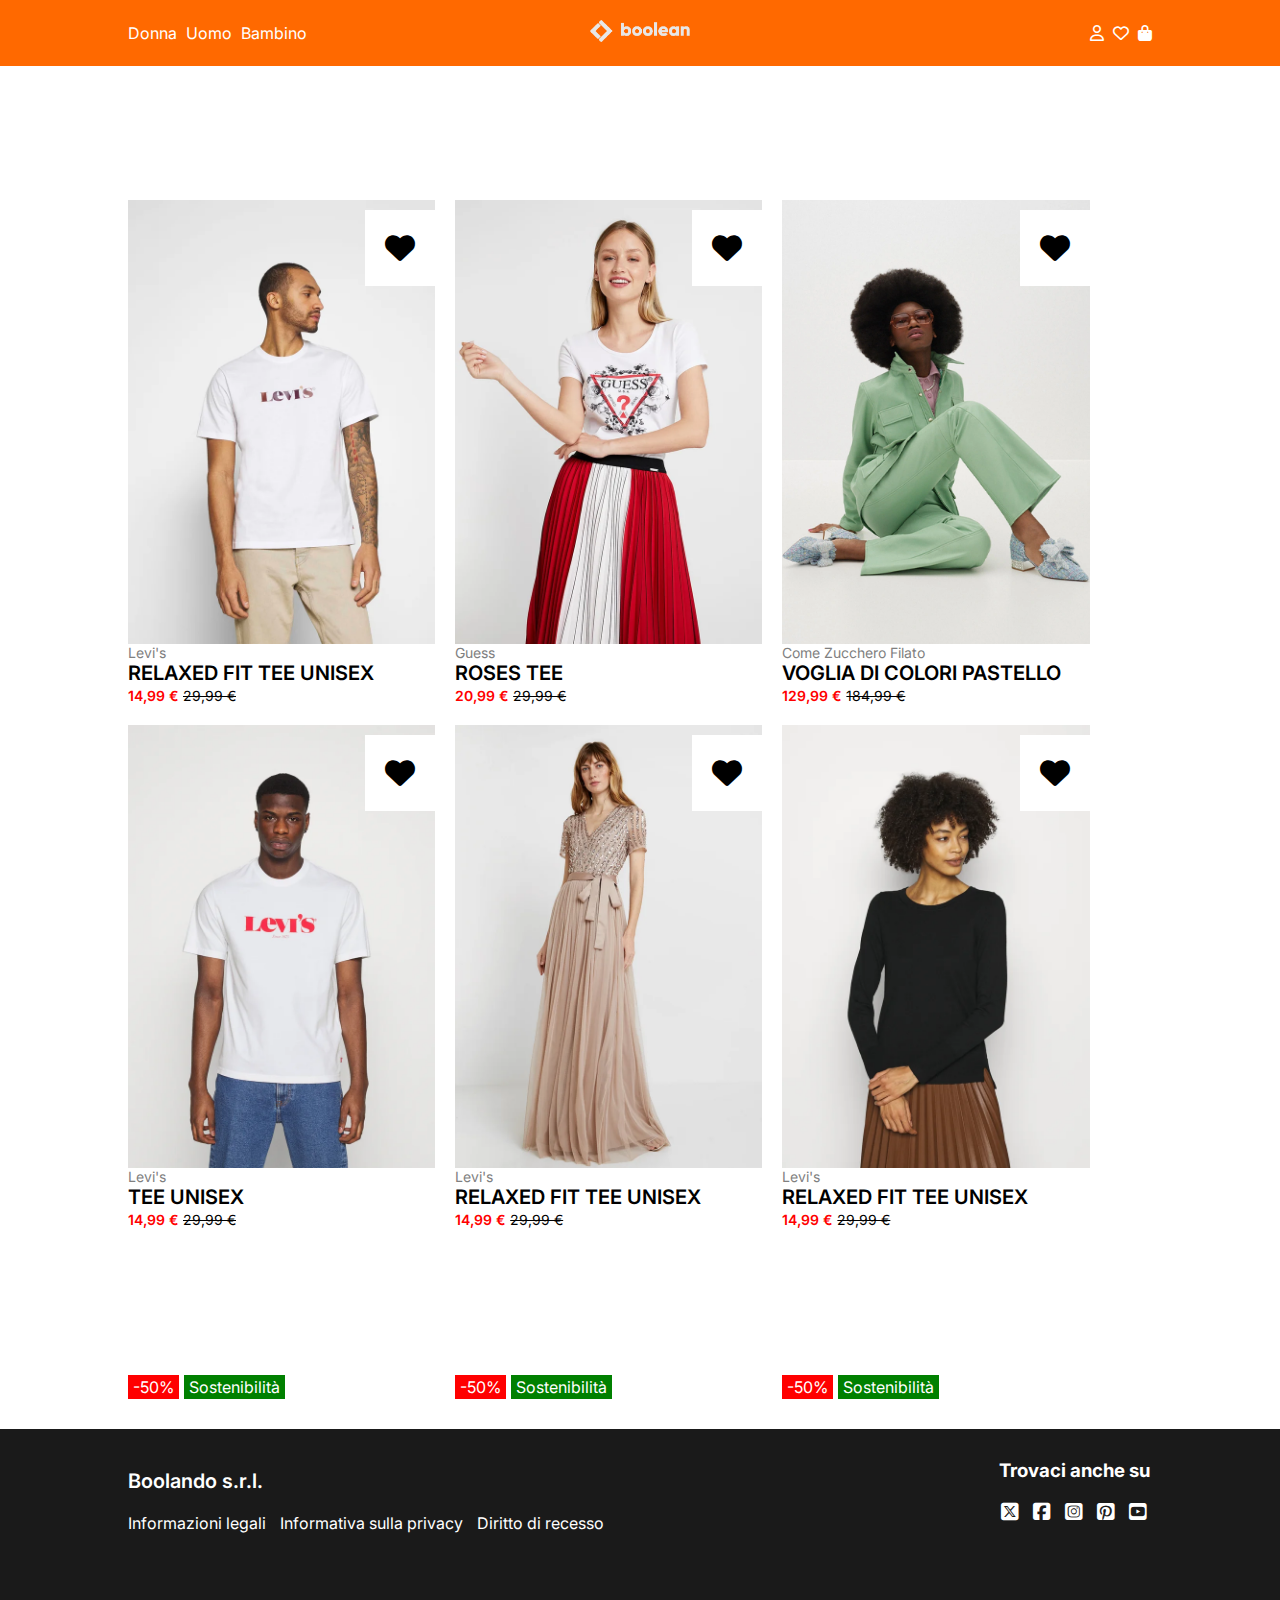
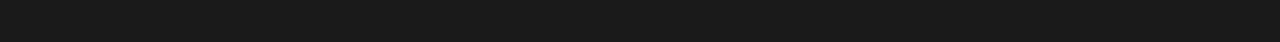
<file: index.html>
<!DOCTYPE html>
<html lang="en">

<head>
    <meta charset="UTF-8">
    <meta name="viewport" content="width=device-width, initial-scale=1.0">
    <link rel="stylesheet" href="./css/style.css">
    <link rel="stylesheet" href="https://cdnjs.cloudflare.com/ajax/libs/font-awesome/6.7.2/css/all.min.css"
        integrity="sha512-Evv84Mr4kqVGRNSgIGL/F/aIDqQb7xQ2vcrdIwxfjThSH8CSR7PBEakCr51Ck+w+/U6swU2Im1vVX0SVk9ABhg=="
        crossorigin="anonymous" referrerpolicy="no-referrer" />
    <link rel="preconnect" href="https://fonts.googleapis.com">
    <link rel="preconnect" href="https://fonts.gstatic.com" crossorigin>
    <link
        href="https://fonts.googleapis.com/css2?family=Inter:ital,opsz,wght@0,14..32,100..900;1,14..32,100..900&display=swap"
        rel="stylesheet">
    <title>Boolando</title>
</head>

<body>
    <header>
        <div class="head-container w-80 d-flex align-center">
            <div class="head-menu w-25">
                <ul>
                    <li><a href="">Donna</a></li>
                    <li><a href="">Uomo</a></li>
                    <li><a href="">Bambino</a></li>
                </ul>
            </div>

            <div class="w-50 text-center">
                <a href="../index.html"><img class="logo" src="../img/boolean-logo.png" alt=""></a>
            </div>

            <div class="head-btn w-25 text-right">
                <a href=""><i class="head-icon fa-regular fa-user"></i></a>
                <a href=""><i class="head-icon fa-regular fa-heart"></i></a>
                <a href=""><i class="head-icon fa-solid fa-bag-shopping"></i></a>
            </div>
        </div>
    </header>

    <main>
        <div class="container w-80 d-flex">

            <!-- Prodotto 1 -->
            <a href="./Bonus/product-details.html" class="product w-30">
                    <img class="product-img neutral" src="./img/1.webp" alt="">
                    <img class="product-img active" src="./img/1b.webp" alt="">

                    <div class="favorite">
                        <i class="heart fa-solid fa-heart"></i>
                    </div>

                    <div class="tag-container d-flex">
                        <div class="tag discount">-50%</div>
                        <div class="tag badge">Sostenibilità</div>
                    </div>

                    <div class="brand">Levi's</div>
                    <div class="product-name">relaxed fit tee unisex</div>
                    <div class="actual-prize">14,99 &euro;</div>
                    <div class="old-prize">29,99 &euro;</div>
            </a>

            <!-- Prodotto 2 -->
            <div class="product w-30">
                <img class="product-img neutral" src="./img/2.webp" alt="">
                <img class="product-img active" src="./img/2b.webp" alt="">

                <div class="favorite">
                    <i class="heart fa-solid fa-heart"></i>
                </div>

                <div class="tag-container d-flex">
                    <div class="tag discount">-30%</div>
                    <!-- <div class="tag badge">Sostenibilità</div> -->
                </div>

                <div class="brand">Guess</div>
                <div class="product-name">roses tee</div>
                <div class="actual-prize">20,99 &euro;</div>
                <div class="old-prize">29,99 &euro;</div>
            </div>

            <!-- Prodotto 3 -->
            <div class="product w-30">
                <img class="product-img neutral" src="./img/3.webp" alt="">
                <img class="product-img active" src="./img/3b.webp" alt="">

                <div class="favorite">
                    <i class="heart fa-solid fa-heart"></i>
                </div>

                <div class="tag-container d-flex">
                    <div class="tag discount">-30%</div>
                    <!-- <div class="tag badge">Sostenibilità</div> -->
                </div>

                <div class="brand">Come Zucchero Filato</div>
                <div class="product-name">voglia di colori pastello</div>
                <div class="actual-prize">129,99 &euro;</div>
                <div class="old-prize">184,99 &euro;</div>
            </div>

            <!-- Prodotto 4 -->
            <div class="product w-30">
                <img class="product-img neutral" src="./img/4.webp" alt="">
                <img class="product-img active" src="./img/4b.webp" alt="">

                <div class="favorite">
                    <i class="heart fa-solid fa-heart"></i>
                </div>

                <div class="tag-container d-flex">
                    <div class="tag discount">-50%</div>
                    <div class="tag badge">Sostenibilità</div>
                </div>

                <div class="brand">Levi's</div>
                <div class="product-name">tee unisex</div>
                <div class="actual-prize">14,99 &euro;</div>
                <div class="old-prize">29,99 &euro;</div>
            </div>

            <!-- Prodotto 5 -->
            <div class="product w-30">
                <img class="product-img neutral" src="./img/5.webp" alt="">
                <img class="product-img active" src="./img/5b.webp" alt="">

                <div class="favorite">
                    <i class="heart fa-solid fa-heart"></i>
                </div>

                <div class="tag-container d-flex">
                    <div class="tag discount">-50%</div>
                    <div class="tag badge">Sostenibilità</div>
                </div>

                <div class="brand">Levi's</div>
                <div class="product-name">relaxed fit tee unisex</div>
                <div class="actual-prize">14,99 &euro;</div>
                <div class="old-prize">29,99 &euro;</div>
            </div>

            <!-- Prodotto 6 -->
            <div class="product w-30">
                <img class="product-img neutral" src="./img/6.webp" alt="">
                <img class="product-img active" src="./img/6b.webp" alt="">

                <div class="favorite">
                    <i class="heart fa-solid fa-heart"></i>
                </div>

                <div class="tag-container d-flex">
                    <div class="tag discount">-50%</div>
                    <div class="tag badge">Sostenibilità</div>
                </div>

                <div class="brand">Levi's</div>
                <div class="product-name">relaxed fit tee unisex</div>
                <div class="actual-prize">14,99 &euro;</div>
                <div class="old-prize">29,99 &euro;</div>
            </div>
        </div>
    </main>

    <footer>
        <div class="foot-container w-80 d-flex align-center space-between">
            <div class="foot-left">
                <div class="foot-logo">Boolando s.r.l.</div>
                <div class="d-flex">
                    <ul class="foot-menu">
                        <a href="">
                            <li>Informazioni legali</li>
                        </a>
                        <a href="">
                            <li>Informativa sulla privacy</li>
                        </a>
                        <a href="">
                            <li>Diritto di recesso</li>
                        </a>
                    </ul>
                </div>
            </div>

            <div class="foot-right text-center">
                <h3>Trovaci anche su</h3>
                <i class="fa-brands fa-square-x-twitter"></i>
                <i class="fa-brands fa-square-facebook"></i>
                <i class="fa-brands fa-square-instagram"></i>
                <i class="fa-brands fa-square-pinterest"></i>
                <i class="fa-brands fa-square-youtube"></i>
            </div>
        </div>
    </footer>
</body>

</html>
</file>
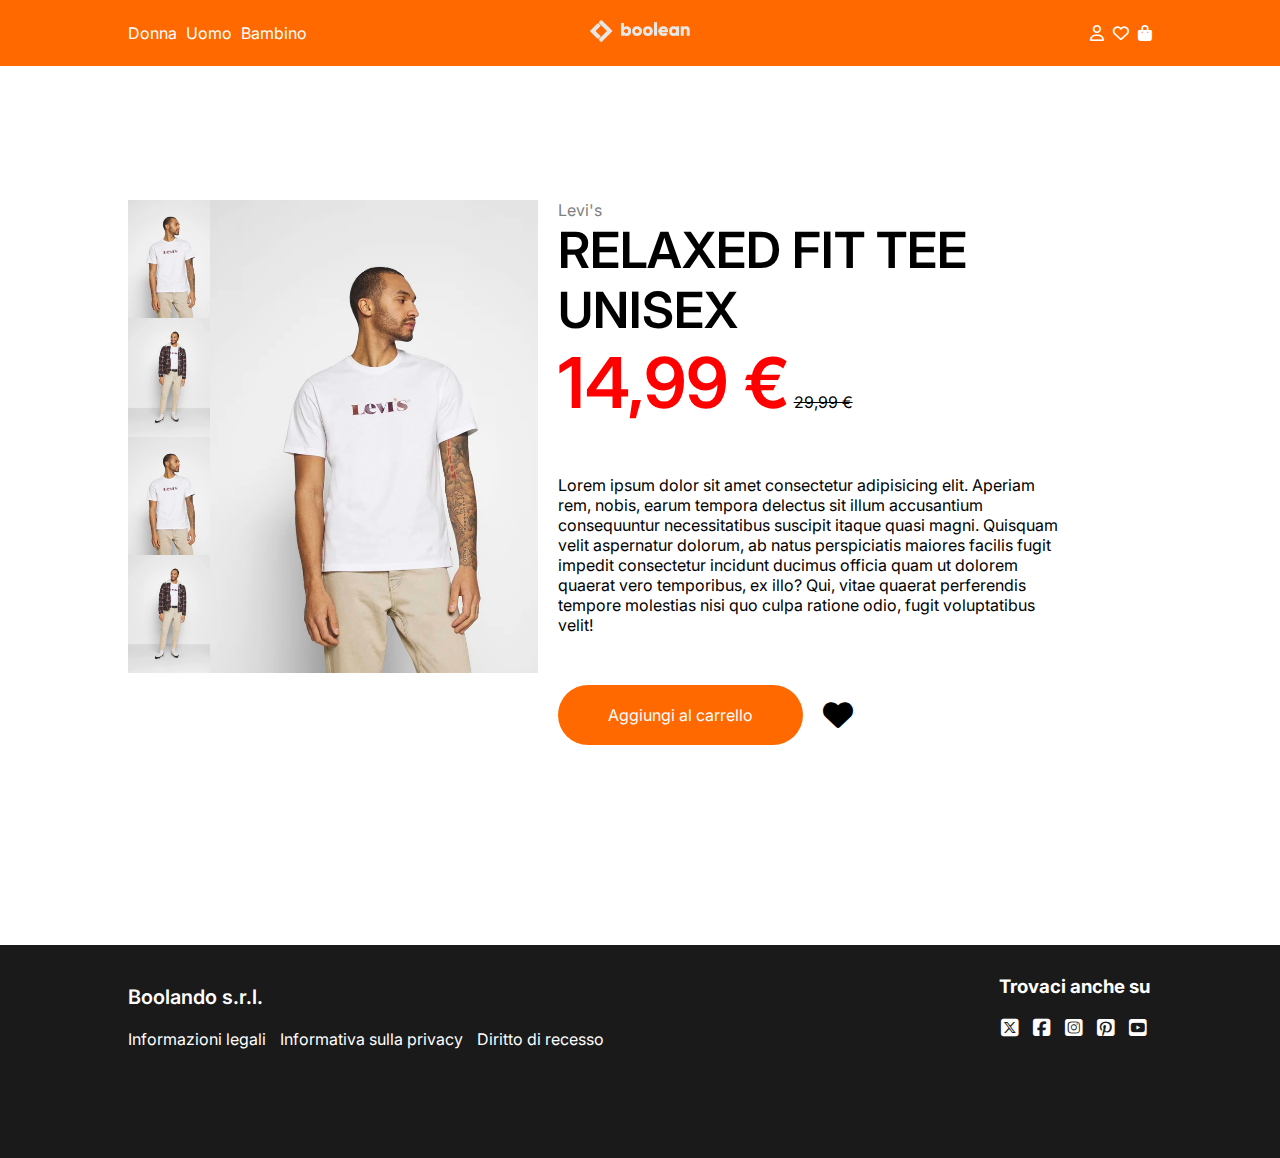
<file: Bonus/product-details.html>
<!DOCTYPE html>
<html lang="en">

<head>
    <meta charset="UTF-8">
    <meta name="viewport" content="width=device-width, initial-scale=1.0">
    <link rel="stylesheet" href="../css/style.css">
    <link rel="stylesheet" href="https://cdnjs.cloudflare.com/ajax/libs/font-awesome/6.7.2/css/all.min.css"
        integrity="sha512-Evv84Mr4kqVGRNSgIGL/F/aIDqQb7xQ2vcrdIwxfjThSH8CSR7PBEakCr51Ck+w+/U6swU2Im1vVX0SVk9ABhg=="
        crossorigin="anonymous" referrerpolicy="no-referrer" />
    <link rel="preconnect" href="https://fonts.googleapis.com">
    <link rel="preconnect" href="https://fonts.gstatic.com" crossorigin>
    <link
        href="https://fonts.googleapis.com/css2?family=Inter:ital,opsz,wght@0,14..32,100..900;1,14..32,100..900&display=swap"
        rel="stylesheet">
    <title>Boolando - Relaxed Fit Tee Unisex</title>
</head>

<body>
    <header>
        <div class="head-container w-80 d-flex align-center">
            <div class="head-menu w-25">
                <ul>
                    <li><a href="">Donna</a></li>
                    <li><a href="">Uomo</a></li>
                    <li><a href="">Bambino</a></li>
                </ul>
            </div>

            <div class="w-50 text-center">
                <a href="../index.html"><img class="logo" src="../img/boolean-logo.png" alt=""></a>
            </div>

            <div class="head-btn w-25 text-right">
                <a href=""><i class="head-icon fa-regular fa-user"></i></a>
                <a href=""><i class="head-icon fa-regular fa-heart"></i></a>
                <a href=""><i class="head-icon fa-solid fa-bag-shopping"></i></a>
            </div>
        </div>
    </header>

    <main>
        <div class="container w-80 d-flex">

            <!-- Prodotto -->
            <div class="product w-40 d-flex">
                <div class="gallery d-flex w-25">
                    <img class="gallery-img" src="../img/1.webp" alt="">
                    <img class="gallery-img" src="../img/1b.webp" alt="">
                    <img class="gallery-img" src="../img/1.webp" alt="">
                    <img class="gallery-img" src="../img/1b.webp" alt="">
                </div>

                <div class="info-big-img">
                    <img class="product-img" src="../img/1.webp" alt="">
                </div>
            </div>

            <div class="product-info w-50 d-flex">
                <div class="info">
                    <div class="info-brand">Levi's</div>
                    <div class="info-name">relaxed fit tee unisex</div>
                    <div class="info-actual-prize">14,99 &euro;</div>
                    <div class="info-old-prize">29,99 &euro;</div>
                    <div class="description">
                        Lorem ipsum dolor sit amet consectetur adipisicing elit. Aperiam rem, nobis, earum tempora
                        delectus
                        sit illum accusantium consequuntur necessitatibus suscipit itaque quasi magni. Quisquam velit
                        aspernatur dolorum, ab natus perspiciatis maiores facilis fugit impedit consectetur incidunt
                        ducimus
                        officia quam ut dolorem quaerat vero temporibus, ex illo? Qui, vitae quaerat perferendis tempore
                        molestias nisi quo culpa ratione odio, fugit voluptatibus velit!
                    </div>
                </div>

                <div class="d-flex align-center">
                    <div class="btn">Aggiungi al carrello</div>

                    <i class="info-heart fa-solid fa-heart"></i>
                </div>
            </div>

    </main>

    <footer>
        <div class="foot-container w-80 d-flex align-center space-between">
            <div class="foot-left">
                <div class="foot-logo">Boolando s.r.l.</div>
                <div class="d-flex">
                    <ul class="foot-menu">
                        <a href="">
                            <li>Informazioni legali</li>
                        </a>
                        <a href="">
                            <li>Informativa sulla privacy</li>
                        </a>
                        <a href="">
                            <li>Diritto di recesso</li>
                        </a>
                    </ul>
                </div>
            </div>

            <div class="foot-right text-center">
                <h3>Trovaci anche su</h3>
                <i class="fa-brands fa-square-x-twitter"></i>
                <i class="fa-brands fa-square-facebook"></i>
                <i class="fa-brands fa-square-instagram"></i>
                <i class="fa-brands fa-square-pinterest"></i>
                <i class="fa-brands fa-square-youtube"></i>
            </div>
        </div>
    </footer>
</body>

</html>
</file>
<file: css/style.css>
* {
    margin: 0;
    padding: 0;
    box-sizing: border-box;
}

/* Utility */
.d-flex {
    display: flex;
}

.w-80 {
    width: 80%;
}
.w-60 {
    width: 60%;
}

.w-50 {
    width: 50%;
}

.w-40 {
    width: 40%;
}

.w-30 {
    width: 30%;
}

.w-25 {
    width: 25%;
}

.align-center {
    align-items: center;
}

.text-center {
    text-align: center;
}

.text-right {
    text-align: right;
}

.space-between {
    justify-content: space-between;
}




/* Style */
body {
    font-family: "Inter";
}

header {
    background-color: #ff6900;
    color: white;
    padding: 20px 0;
    position: fixed;
    width: 100%;
    z-index: 1;
}

.head-container {
    margin: 0 auto;
}

.head-menu li {
    list-style-type: none;
    display: inline-block;
    margin-right: 5px;
}

.head-menu li a {
    text-decoration: none;
    color: white;
    transition: .3s;
}

.head-menu li a:hover {
    color: black;
}

.logo {
    width: 100px;
}

.head-btn a {
    text-decoration: none;
    color: white;
    transition: .3s;
}

.head-btn a:hover {
    color: black;
}

.head-icon {
    margin-left: 5px;
}

main {
    padding: 200px 0;
}

.container {
    margin: 0 auto;
    flex-wrap: wrap;
    gap: 20px;
}

.product {
    position: relative;
    text-decoration: none;
    color: black;
}

.product:hover .neutral {
    display: none;
}

.product:hover .active {
    display: block;
}

.product-img {
    width: 100%;
}

.neutral {
    display: block;
}

.active {
    display: none;
}

.favorite {
    padding: 20px;
    background-color: #fff;
    font-size: 30px;
    position: absolute;
    top: 10px;
    right: 0;
}

.favorite:hover .heart {
    color: red;
}

.tag-container {
    position: absolute;
    left: 0;
    top: 650px;
}

.tag {
    padding: 2px 5px;
    margin-right: 5px;
    color: white;
}

.discount {
    background-color: red;
}

.badge {
    background-color: green;
}

.brand {
    color: gray;
    font-size: 14px;
}

.product-name {
    font-size: 20px;
    text-transform: uppercase;
    font-weight: 600;
}

.actual-prize {
    display: inline-block;
    color: red;
    font-weight: 600;
    font-size: 14px;
}

.old-prize {
    display: inline-block;
    text-decoration: line-through;
    font-size: 14px;
}

footer {
    padding: 30px 0 100px 0;
    background-color: #1a1a1a;
    color: white;
}

.foot-container {
    margin: 0 auto;
}

.foot-logo {
    font-size: 20px;
    font-weight: 600;
    margin-bottom: 20px;
}

.foot-menu a {
    text-decoration: none;
    color: white;
}

.foot-menu li {
    display: inline-block;
    list-style-type: none;
    margin-right: 10px;
    transition: .3s;
}

.foot-menu li:hover {
    color: #ff6900;
}

.foot-right i{
    font-size: 20px;
    margin: 20px 5px;
    transition: .3s;
}

.foot-right i:hover {
    color: #ff6900;
}


/* Bonus */
.gallery{
    flex-direction: column;
}

.gallery-img{
    width: 100%;
}

.info-big-img {
    width: 100%;
    position: relative;
}

.product-info {
    flex-direction: column;
    justify-content: space-between;
}

.info-brand {
    color: gray;
}

.info-name {
    font-size: 50px;
    font-weight: 600;
    text-transform: uppercase;
}

.info-actual-prize {
    display: inline-block;
    color: red;
    font-size: 70px;
    font-weight: 600;
}

.info-old-prize {
    display: inline-block;
    text-decoration: line-through;
}

.description {
    margin: 50px 0;
}

.btn {
    padding: 20px 50px;
    color: white;
    background-color: #ff6900;
    border-radius: 50px;
    transition: .3s;
}

.btn:hover {
    background-color: #1a1a1a;
}

.info-heart {
    font-size: 30px;
    margin: 0 20px;
    transition: .3s;
}

.info-heart:hover {
    color: red;
}
</file>
